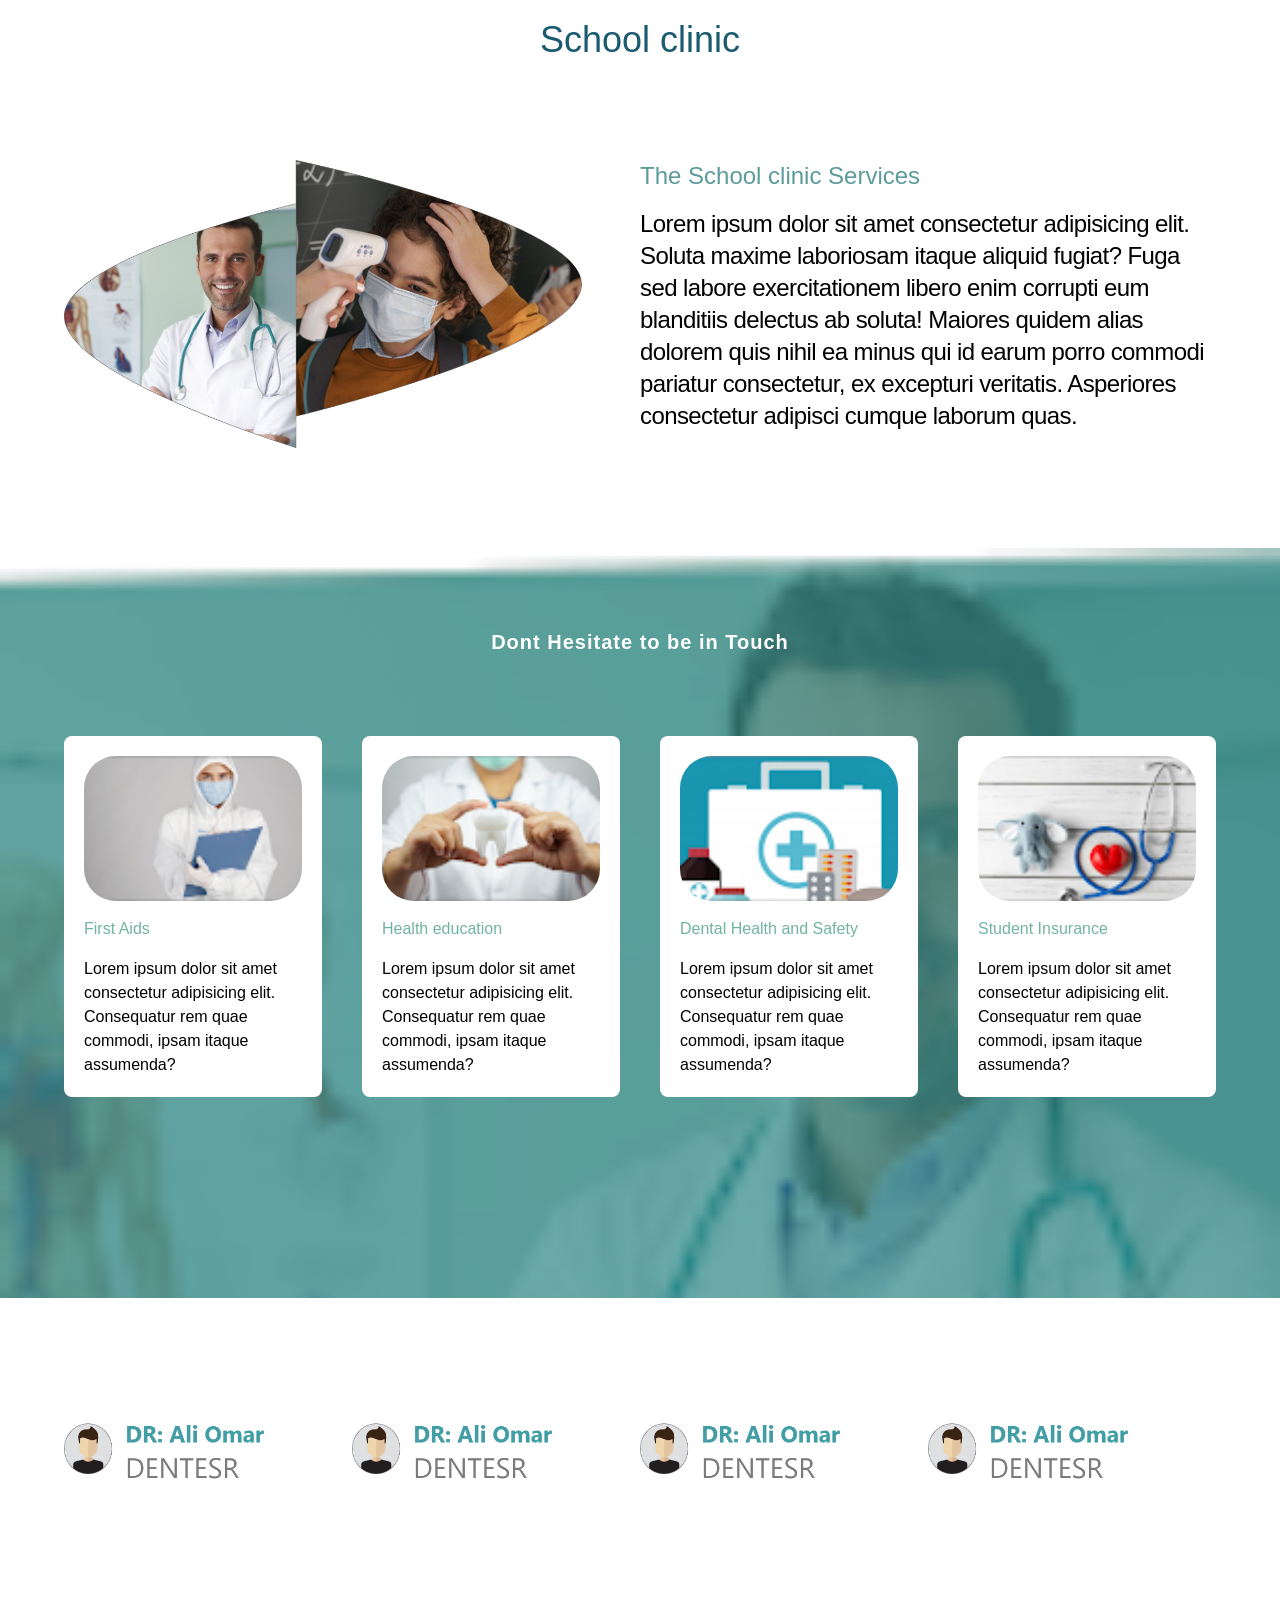
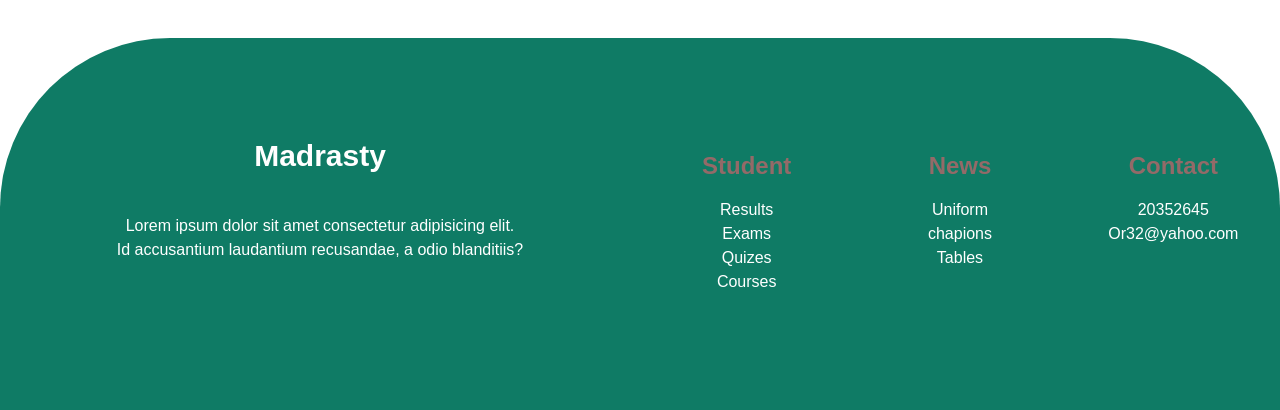
<file: tailwind/index.html>
<!DOCTYPE html>
<html lang="en">

<head>
    <meta charset="UTF-8">
    <meta name="viewport" content="width=device-width, initial-scale=1.0">
    <!-- tailwind  -->
    <script src="js/browser@4.js"></script>
    <link rel="stylesheet" href="css/style.css">
    <title>Document</title>
</head>

<body>
    <!-- start school clinic home section  -->
    <main class="school-home  my-5">
        <div class="container w-[90%] m-auto">
            <div class="grid grid-cols-2">

                <div class="col-span-2">
                    <h4 class="text-center mb-5 text-4xl font-medium text-[#1b5b70]"> School clinic</h4>
                </div>

                <div class="col-span-1 text-center my-20">
                    <img src="css/img/compo.png" class="w-[90%] ">
                </div>

                <div class="col-span-1 my-20 text-2xl">
                    <h5 class="text-[#5d9a9a]  font-medium"> The School clinic Services</h5>
                    <p class="font-light tracking-tight mt-4">Lorem ipsum dolor sit amet consectetur adipisicing elit. Soluta maxime
                        laboriosam itaque aliquid fugiat? Fuga sed labore exercitationem libero enim corrupti eum
                        blanditiis delectus ab soluta! Maiores quidem alias dolorem quis nihil ea minus qui id earum
                        porro commodi pariatur consectetur, ex excepturi veritatis. Asperiores consectetur adipisci
                        cumque laborum quas.</p>

                </div>

            </div>
        </div>
    </main>
    <!-- end school clinic home section  -->


    <!-- start home body section  -->
    <section class="touch-home lg:h-[750px] bg-cover">
        <div class="container w-[90%] m-auto">

            <div class="grid  md:grid-cols-2 lg:grid-cols-4 gap-10 ">

                <div class=" md:col-span-2 lg:col-span-4">
                    <h4 class="text-center text-white pt-20 pb-10 text-xl font-semibold tracking-wider ">Dont Hesitate
                        to be in Touch </h4>
                </div>

                <div class="col-span-1 bg-white p-5 rounded-lg">
                    <img src="css/img/s1.png" class="w-full rounded-4xl">
                    <h5 class="my-4 text-[#71b3a1]">First Aids</h5>
                    <p>Lorem ipsum dolor sit amet consectetur adipisicing elit. Consequatur rem quae commodi, ipsam
                        itaque assumenda?</p>
                </div>

                <div class="col-span-1 bg-white p-5 rounded-lg">
                    <img src="css/img/s2.png" class="w-full rounded-4xl ">
                    <h5 class="my-4 text-[#71b3a1]">Health education</h5>
                    <p>Lorem ipsum dolor sit amet consectetur adipisicing elit. Consequatur rem quae commodi, ipsam
                        itaque assumenda?</p>
                </div>

                <div class="col-span-1 bg-white p-5 rounded-lg">
                    <img src="css/img/s3.png" class="w-full rounded-4xl ">
                    <h5 class="my-4 text-[#71b3a1]">Dental Health and Safety</h5>
                    <p>Lorem ipsum dolor sit amet consectetur adipisicing elit. Consequatur rem quae commodi, ipsam
                        itaque assumenda?</p>

                </div>

                <div class="col-span-1 bg-white p-5 rounded-lg">
                    <img src="css/img/s4.png" class="w-full rounded-4xl ">
                    <h5 class="my-4 text-[#71b3a1]">Student Insurance</h5>
                    <p>Lorem ipsum dolor sit amet consectetur adipisicing elit. Consequatur rem quae commodi, ipsam
                        itaque assumenda?</p>
                </div>

            </div>

        </div>
    </section>

    <!-- end home body section  -->


    <!-- start doctor home section  -->
    <section class="doctor-home my-5 h-[200px]">
        <div class="container  w-[90%] m-auto my-30">
            <div class="grid md:grid-cols-2 lg:grid-cols-4">
                <div class="col-span-1  mb-5 text-center">
                    <img src="css/img/Group 182.png" class="w-50">
                </div>

                <div class="col-span-1 text-center">
                    <img src="css/img/Group 182.png" class="w-50">
                </div>

                <div class="col-span-1 text-center">
                    <img src="css/img/Group 182.png" class="w-50">
                </div>

                <div class="col-span-1 text-center">
                    <img src="css/img/Group 182.png" class="w-50">
                </div>
            </div>
        </div>
    </section>
    <!-- end doctor home section  -->

    
    <!-- start footer home section  -->
    <footer class="footer-home">
        <div class="container">
            <div class="grid lg:grid-cols-6">
                <div class="lg:col-span-3 text-center">
                    <h4 class="mb-5 text-3xl text-white font-semibold pb-5">Madrasty</h4>
                    <p class="text-white">Lorem ipsum dolor sit amet consectetur adipisicing elit. <br>
                        Id accusantium laudantium recusandae, a odio blanditiis?</p>
                </div>

                <div class=" col-span-1 text-center mt-3 mb-4">
                    <h5 class="text-[#936a68] text-2xl font-semibold mb-4">Student</h5>
                    <a href="#">Results</a> <br>
                    <a href="#">Exams</a> <br>
                    <a href="#">Quizes</a> <br>
                    <a href="#">Courses</a>
                </div>

                <div class="col-span-1 text-center mt-3">
                    <h5 class="text-[#936a68] text-2xl font-semibold mb-4">News</h5>
                    <a href="#">Uniform</a> <br>
                    <a href="#">chapions</a> <br>
                    <a href="#">Tables</a>
                </div>

                <div class=" col-span-1 text-center mt-3">
                    <h5 class="text-[#936a68] text-2xl font-semibold mb-4">Contact</h5>
                    <a href="#">20352645</a> <br>
                    <a href="#">Or32@yahoo.com</a>

                </div>
            </div>
        </div>
    </footer>
    <!-- end footer home section  -->

</body>

</html>
</file>
<file: tailwind/css/style.css>
/* start touch home section  */
.touch-home{
    background-image: url(img/Path\ 62.png)  ,url(img/i-love-my-job-so-much_329181-2178.png);
}
/* end touch home section  */


/* start footer home section  */
.footer-home{
    background-color: #0f7b65;
    color: #fff;
    padding-top: 100px;
    padding-bottom: 100px;
    border-radius: 170px 170px 0px 0px;
}

.footer-home a{
    color: white;
}
/* end footer home section  */
</file>
